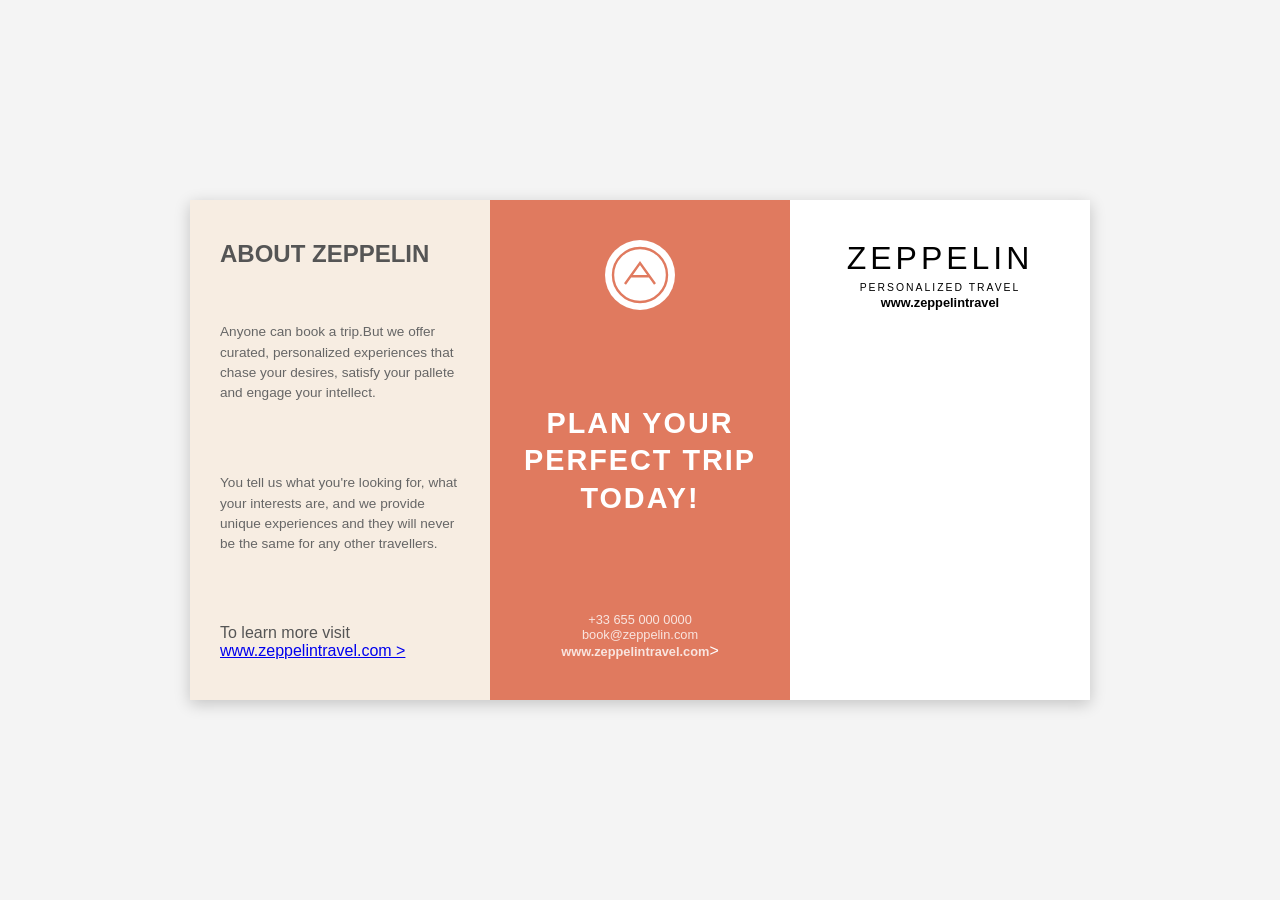
<file: Lesson 3/index.html>
<!DOCTYPE html>
<html lang="en">
  <head>
    <meta charset="UTF-8">
    <meta name="viewport" content="width=device-width,initial-scale=1.0">
    <title>ZEPPELIN-Persinalized Travel</title>
    <link rel="stylesheet" href="Style.css"

  </head>  
  <body>
    <div class="card-container">
      <section class="column left-column">
        <h2 class="section-title">ABOUT ZEPPELIN</h2>
        <p class="description">
          Anyone can book a trip.But we offer curated, personalized experiences that chase your desires, satisfy your pallete and engage your intellect.
        </p>
        <p class="description">
          You tell us what you're looking for, what your interests are, and we provide unique experiences and they will never be the same for any other travellers.

        </p>
        <div class="footer-link">
          <p>To learn more visit</p>
          <a href="https://www.zeppelintravel.com" class="link">www.zeppelintravel.com ></a>

        </div>
    </section>
    <section class="column middle-column">
      <div class="logo">
        <svg ViewBox="0 0 100 100" width="60" height="60">
          <circle cx="50" cy="50" r="45" fill="none" stroke="#e07a5f" stroke-width="4"/>
          <path d="M 25 65 L 50 30 L75 65 M 35 52 L 65 52" fill="none" stroke="#e07a5f" stroke-width="4"/>

        </svg>
      </div>
      <h1 class="cta-heading">PLAN YOUR<br>PERFECT TRIP<br>TODAY!</h1>
      <div class="contact-info">
        <p>+33 655 000 0000</p>
        <p>book@zeppelin.com</p>
        <a href="https://www.zeppelintravel.com" class="link-light">www.zeppelintravel.com</a>></a>
      </div>

    </section>
    <section class="column right-column">
      <div class="overlay">
        <div class="brand-header">
          <h1 class="brand-name">ZEPPELIN</h1>
          <p class="tagline">PERSONALIZED TRAVEL</p>

        </div>
        <div class="image-footer">
          <a href="https://www.zeppelintravel.com" class="link-light"> www.zeppelintravel</a>

        </div>

      </div>

    </section>
    </div>
  </body>
    
</html>
</file>
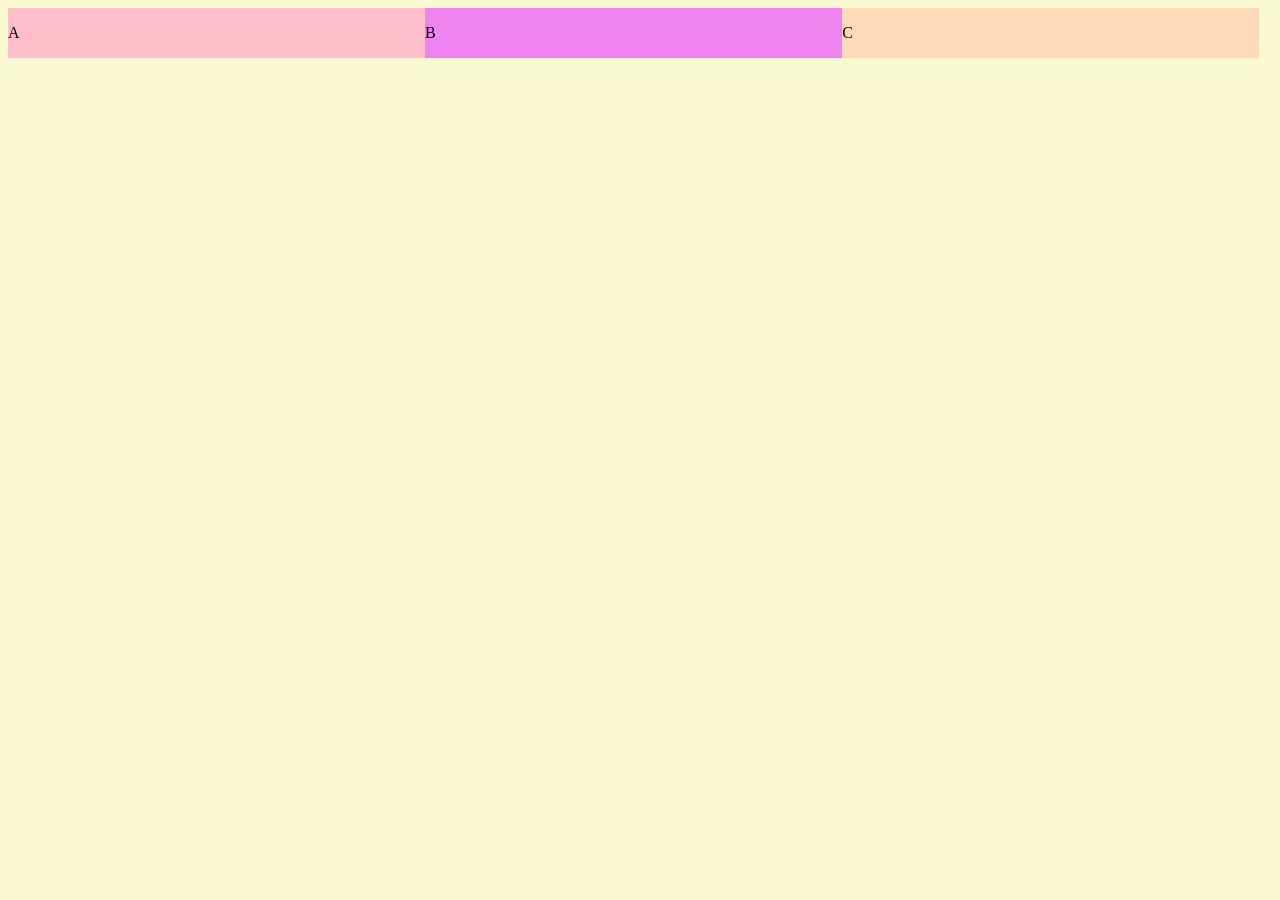
<file: Lesson 3/Div-arrangement.html>
<!DOCTYPE html>
<html>
   <head>
    <title>Class</title>
    <link rel="stylesheet" href="arrangement.css">
   </head> 
   <bodY>
    <div class="D">
        <div class="A">
            <p>A</p>

        </div>
        <div class="B">
            <p>B</p>

        </div>
        <div class="C">
            <p>C</p>

        </div>

    </div>
   </bodY>
</html>
</file>
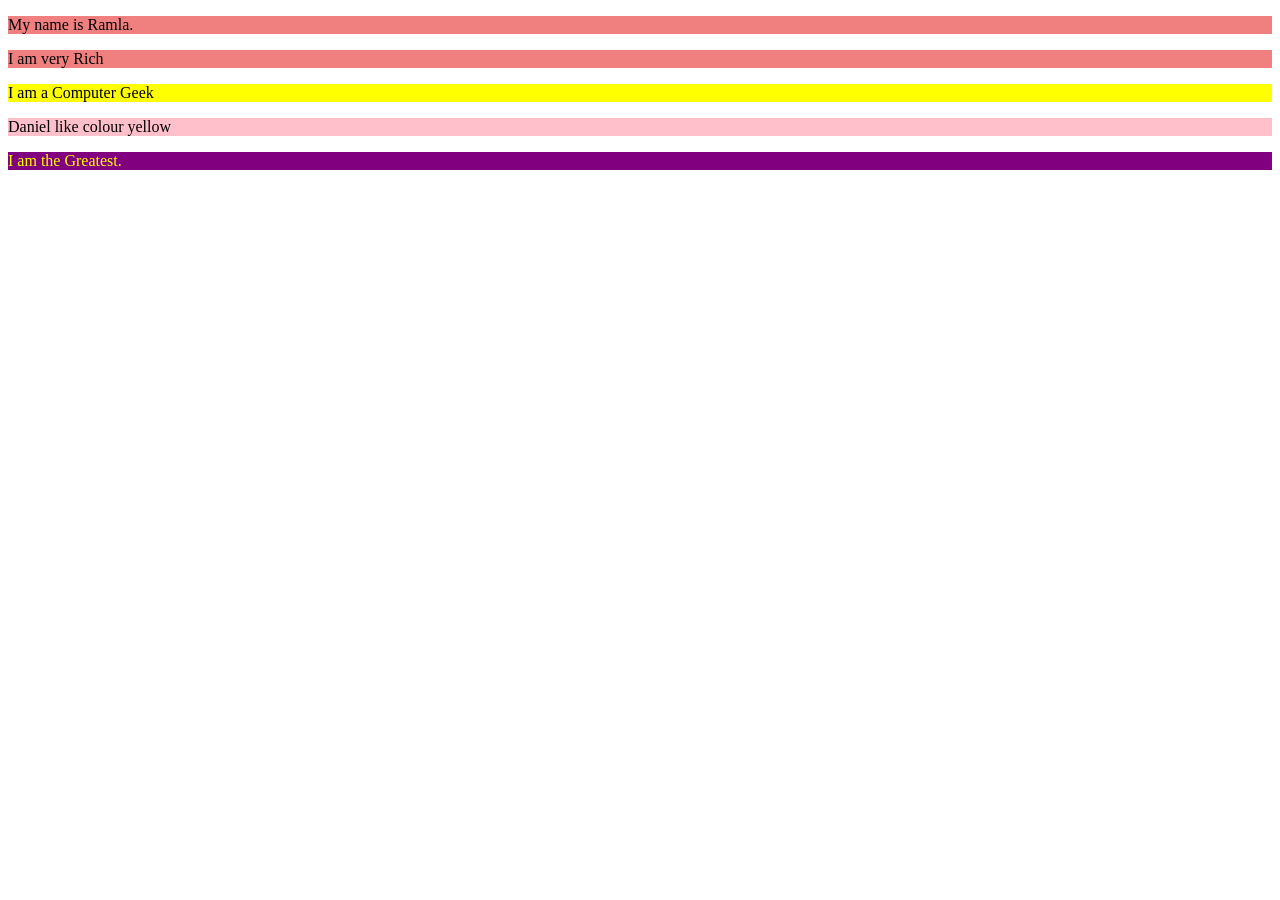
<file: Lesson 3/Div.html>
<!DOCTYPE html>
<html>
    <head>
        <title>Ramla</title>
        <link rel="stylesheet" href="div.css">
    </head>
    <body>
        <div>
            <p>My name is Ramla.</p>
        </div>
        <div>
            <p>I am very Rich</p>
        </div>

        <div class="box1">
            <p> I am a Computer Geek</p>
        </div>
        <div class="box2">
            <p>Daniel like colour yellow</p>
        </div>
        <div id="Ramla">
            <p>I am the Greatest.</p>

        </div>
    </body>
</html>
</file>
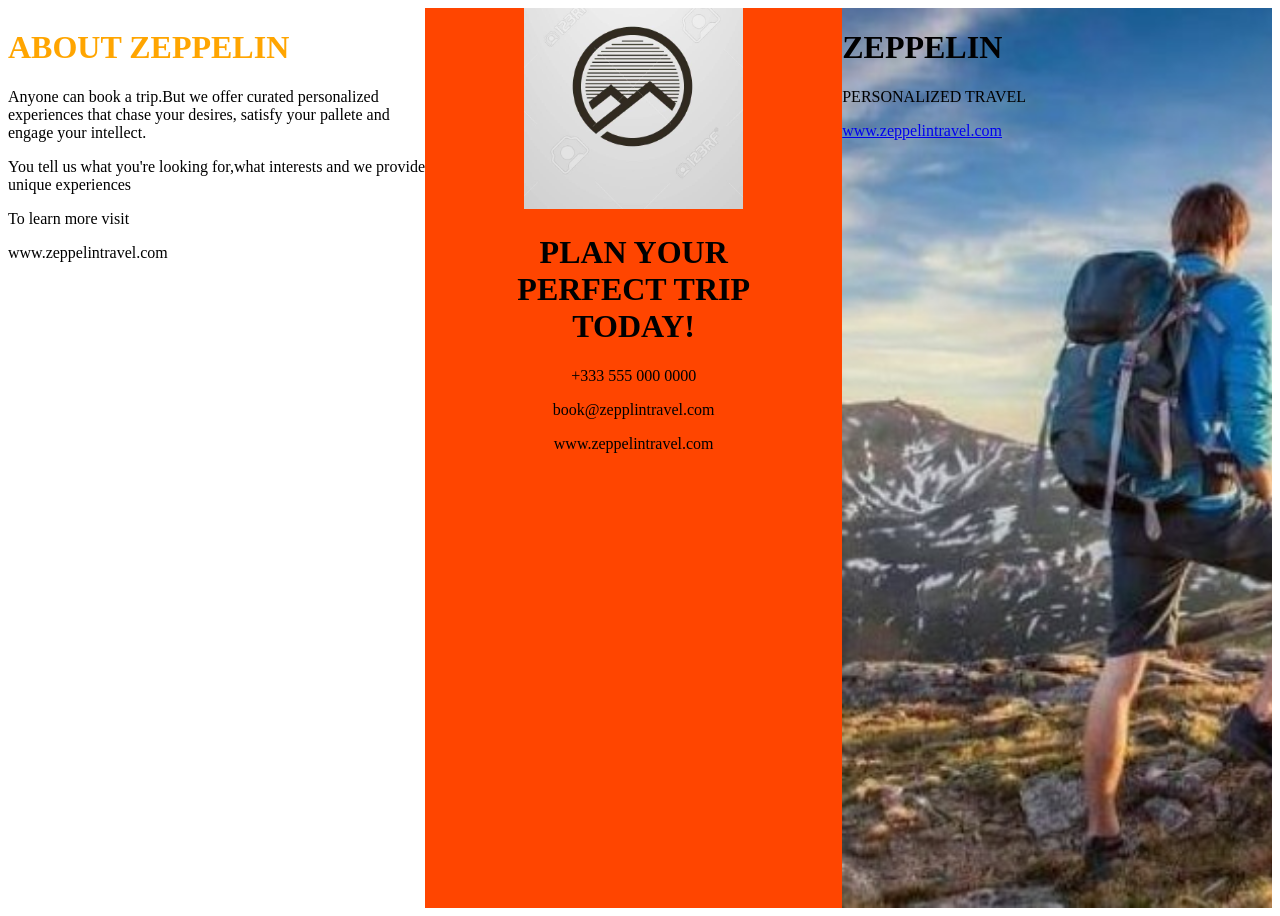
<file: Lesson 3/Homework.html>
<!DOCTYPE html>
<html>
    <head>
        <title>Travel</title>
        <link rel="stylesheet" href="Homework.css">
    </head>
   <body>
    <div class="box4">
       <div class="box1" >
        <h1>ABOUT ZEPPELIN</h1>
        <P>Anyone can book a trip.But we offer curated personalized experiences that chase your desires, satisfy your pallete and engage your intellect.</P>
        <p>You tell us what you're looking for,what interests and we provide unique experiences</p>
        <p>To learn more visit</p>
        <a>www.zeppelintravel.com</a>
       </div>
       <div class="box2">
        <img src="logo.png">
        <h1>PLAN YOUR <br> PERFECT TRIP <br> TODAY!</h1>
        <p>+333 555 000 0000</p>
        <p>book@zepplintravel.com</p>
        <a>www.zeppelintravel.com</a>

       </div>
       <div class="box3">
        <h1>ZEPPELIN</h1>
        <P>PERSONALIZED TRAVEL</P>
        <div>
            <a href="https://www.zeppelintravel.com" target="_blank">www.zeppelintravel.com</a>
        </div>
        
        


       </div>
    </div>
   </body> 
</html>
</file>
<file: Lesson 3/Style.css>
*{
    box-sizing: border-box;
    margin: 0;
    padding: 0;
    font-family: Arial,sans-serif;
}
body{
    display: flex;
    justify-content: center;
    align-items: center;
    min-height: 100vh;
    background-color: #f4f4f4;
    padding: 20px;
}
.card-container{
    display: flex;
    width: 900px;
    min-height: 500px;
    box-shadow: 0 4px 15px rgba(0, 0, 0, 0.2);
    background-color: #ffffff;
}
.column{
    flex: 1;
    padding: 40px 30px;
    display: flex;
    flex-direction: column;
    justify-content: space-between;
}
.left-column{
    background-color: #f7ede2;
    color: #555;
}
.left-column.section-title{
    font-family: 1.5rem;
    letter-spacing: 1px;
    color:#e07a5f;
    margin-bottom: 20px;
}
.left-column .description{
    font-size: 0.85rem;
    line-height: 1.5;
    color: #666;
    margin-bottom: 15px;
}
.left-column.footer-link p {
    font-size: 0.8rem;
    color: #777;
}
.left-column.link{
    font-size: 0.85rem;
    color: #000;
    font-weight: bold;
    text-decoration: none;
}
.middle-column{
    background-color: #e07a5f;
    color: #ffffff;
    text-align: center;
    align-items: center;
}
.logo{
    background-color: #ffffff;
    border-radius: 50%;
    width: 70px;
    height: 70px;
    display: flex;
    justify-content: center;
    align-items: center;
}
.cta-heading {
    font-size: 1.8rem;
    font-weight: bold;
    letter-spacing: 2px;
    line-height: 1.3;
}
.contact-info p,
.contact-info a {
    font-size: 0.8rem;
    color: rgb(255,255,255,0.8);
    margin: bottom 4px;
}
.right-column{
    background-image: url('https://images.unsplash.com/photo-1501555088652-021faa106b9b?auto=formart&fit=crop&w=800&q=80');
    background-size: cover;
    background-position: center;
    position: relative;
    color: black;
}
.right-column.overlay {
    background: rgba(0,0,0,0.35);
    position: absolute;
    top: 0;
    left: 0;
    right: 0;
    bottom: 0;
    padding: 40px 30px;
    display: flex;
    flex-direction: column;
    justify-content: space-between;
}
.brand-header{
    text-align: center;
}
.brand-name{
    font-size: 2rem;
    letter-spacing: 4px;
    font-weight: 300;
}
.tagline{
    font-size: 0.65rem;
    letter-spacing: 2px;
    margin-top: 5px;
}
.image-footer{
    text-align: center;
}
.link-light {
    font-size: 0.8rem;
    color: black;
    text-decoration: none;
    font-weight: bold;
}
</file>
<file: Lesson 3/arrangement.css>
div{
    background-color: lightgoldenrodyellow;

}
.A{
    background-color: pink;
    float:left;
    width: 33%;
}
.B{
    background-color: violet;
    float: left;
    width: 33%;
}
.C{
    background-color: peachpuff;
    float: left;
    width: 33%;
}
.D{
    background-color: lightblue;
    overflow:auto
    width:100%
}
body{
    background-color: lightgoldenrodyellow;
}
</file>
<file: Lesson 3/div.css>
div{
    background-color: lightcoral;
}
.box1{
    background-color: yellow;
}
.box2{
    background-color: pink;
}
#Ramla{
    color: yellow;
    background-color: purple;
}
</file>
<file: Lesson 3/Homework.css>
.box1 {
  background-color: white;
   float: left; 
   width: 33%;
   height:100vh ;
}

.box1 h1{
    color: orange;
}
.box2{
    background-color: orangered;
    float: left;
    width: 33%;
    height:100vh ;
    text-align: center;
}
.box3{
    float: left;
    width: 34%;
    height: 100vh;
    background-image: url(zippelin.jpg);
    background-size: cover;
    background-repeat: no-repeat;
}
.box4{
    overflow: auto;
    width: 100%;
    background-color: lightblue;
}
</file>
